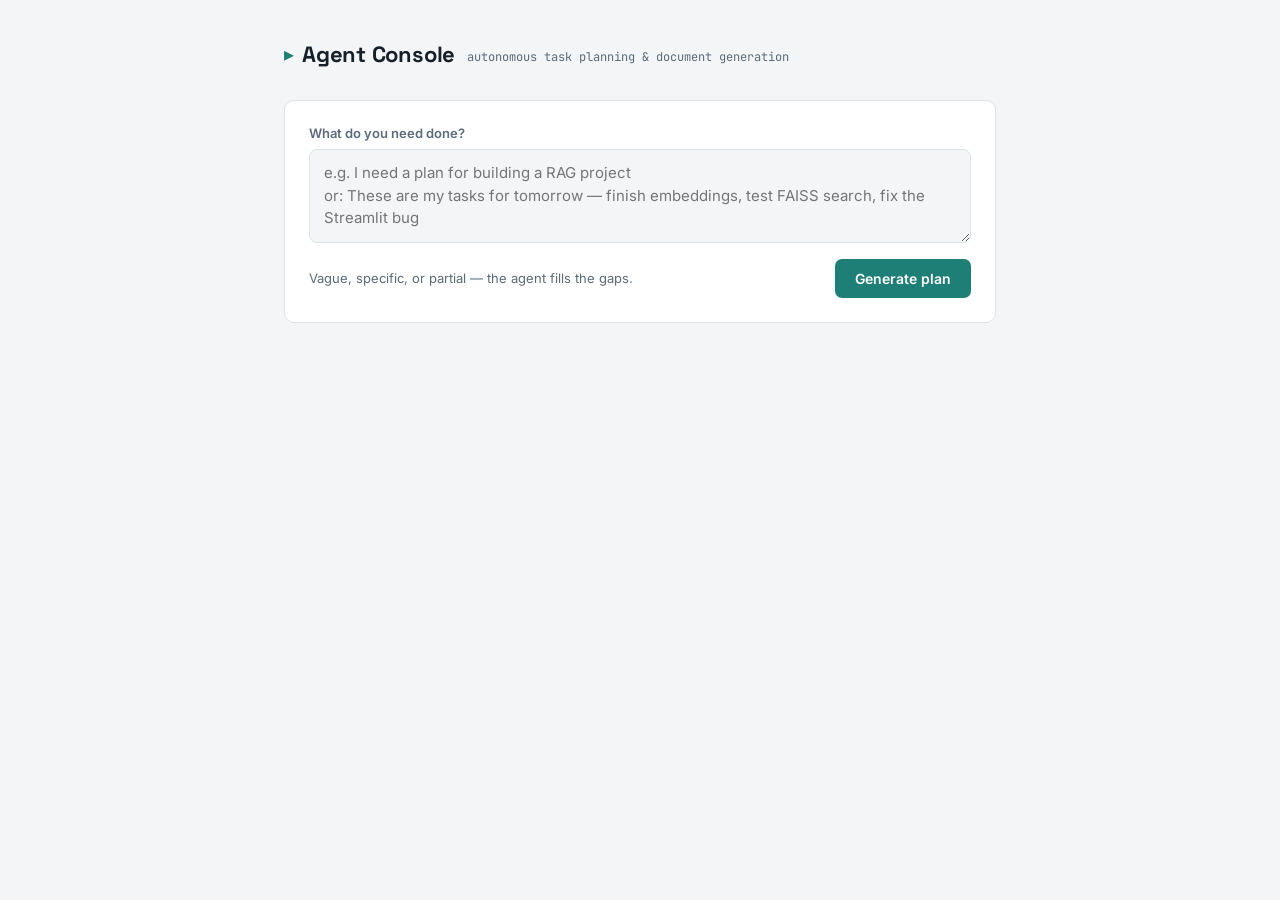
<file: Frontend/index.html>
<!DOCTYPE html>
<html lang="en">
<head>
<meta charset="UTF-8" />
<meta name="viewport" content="width=device-width, initial-scale=1.0" />
<title>Agent Console — Autonomous Document Planner</title>
<link rel="stylesheet" href="index.css" />
<link rel="preconnect" href="https://fonts.googleapis.com">
<link href="https://fonts.googleapis.com/css2?family=Space+Grotesk:wght@500;600;700&family=Inter:wght@400;500;600&family=JetBrains+Mono:wght@400;500&display=swap" rel="stylesheet">
</head>
<body>

  <div class="wrap">

    <header class="console-header">
      <div class="brand">
        <span class="brand-mark">▸</span>
        <span class="brand-name">Agent Console</span>
      </div>
      <span class="brand-sub">autonomous task planning &amp; document generation</span>
    </header>

    <section class="panel intake" id="intake-panel">
      <label for="request-input" class="panel-label">What do you need done?</label>
      <textarea
        id="request-input"
        placeholder="e.g. I need a plan for building a RAG project&#10;or: These are my tasks for tomorrow — finish embeddings, test FAISS search, fix the Streamlit bug"
        rows="3"
      ></textarea>
      <div class="intake-row">
        <span class="hint">Vague, specific, or partial — the agent fills the gaps.</span>
        <button id="submit-btn" class="btn btn-primary">
          <span class="btn-label">Generate plan</span>
        </button>
      </div>
    </section>

    <section class="panel agent-log hidden" id="log-panel">
      <div class="log-line" id="log-line">
        <span class="log-tag">agent</span>
        <span class="log-text" id="log-text">thinking<span class="dots"><span>.</span><span>.</span><span>.</span></span></span>
      </div>
    </section>

    <section class="panel plan-panel hidden" id="plan-panel">
      <div class="plan-header">
        <h2 id="plan-title">—</h2>
        <span class="plan-id" id="plan-id-badge"></span>
      </div>

      <table class="task-table">
        <thead>
          <tr>
            <th class="col-tag"></th>
            <th>Task</th>
            <th>Notes</th>
            <th>Status</th>
            <th>Deadline</th>
          </tr>
        </thead>
        <tbody id="task-tbody"></tbody>
      </table>

      <p class="agent-message" id="agent-message"></p>

      <div class="decision-row" id="decision-row">
        <button id="looks-good-btn" class="btn btn-primary">Looks good — generate document</button>
        <button id="needs-changes-btn" class="btn btn-ghost">Needs changes</button>
      </div>

      <div class="feedback-row hidden" id="feedback-row">
        <label for="feedback-input" class="panel-label">Tell the agent what to improve</label>
        <textarea
          id="feedback-input"
          placeholder="e.g. Add a testing phase before launch, remove the UI task, push the timeline out by a day"
          rows="2"
        ></textarea>
        <div class="intake-row">
          <button id="cancel-feedback-btn" class="btn btn-ghost">Cancel</button>
          <button id="refine-btn" class="btn btn-primary">
            <span class="btn-label">Update plan</span>
          </button>
        </div>
      </div>
    </section>

    <section class="panel result-panel hidden" id="result-panel">
      <div class="result-icon">✓</div>
      <div class="result-copy">
        <h3>Document generated</h3>
        <p id="result-filename"></p>
      </div>
      <a id="download-link" class="btn btn-primary" href="#" download>Download .docx</a>
    </section>

    <p class="error-banner hidden" id="error-banner"></p>

  </div>

<script src="script.js"></script>
</body>
</html>
</file>
<file: Frontend/index.css>
/* ---------- Design tokens ----------
   Background:  #F3F5F7  (cool paper)
   Surface:     #FFFFFF
   Ink:         #16202B  (near-black slate, not pure black)
   Ink-soft:    #5B6B7A  (secondary text)
   Line:        #DDE3E8
   Accent:      #1E7F76  (deep teal — "agent" actions)
   Accent-soft: #E4F1EF
   Flag:        #C97A2B  (amber — status/attention, used sparingly)
   Display face: Space Grotesk (headings, brand)
   Body face:    Inter
   Mono face:    JetBrains Mono (tags, status pills, plan IDs)
------------------------------------ */

:root {
  --bg: #F3F5F7;
  --surface: #FFFFFF;
  --ink: #16202B;
  --ink-soft: #5B6B7A;
  --line: #DDE3E8;
  --accent: #1E7F76;
  --accent-soft: #E4F1EF;
  --flag: #C97A2B;
  --flag-soft: #FBF0E3;
  --radius: 10px;
}

* { box-sizing: border-box; }

body {
  margin: 0;
  background: var(--bg);
  color: var(--ink);
  font-family: 'Inter', -apple-system, sans-serif;
  -webkit-font-smoothing: antialiased;
}

.wrap {
  max-width: 760px;
  margin: 0 auto;
  padding: 40px 24px 80px;
}

/* ---------- Header ---------- */

.console-header {
  display: flex;
  align-items: baseline;
  gap: 12px;
  margin-bottom: 32px;
  flex-wrap: wrap;
}

.brand {
  display: flex;
  align-items: center;
  gap: 8px;
}

.brand-mark {
  color: var(--accent);
  font-size: 20px;
}

.brand-name {
  font-family: 'Space Grotesk', sans-serif;
  font-weight: 700;
  font-size: 22px;
  letter-spacing: -0.01em;
}

.brand-sub {
  font-family: 'JetBrains Mono', monospace;
  font-size: 12px;
  color: var(--ink-soft);
}

/* ---------- Shared panel ---------- */

.panel {
  background: var(--surface);
  border: 1px solid var(--line);
  border-radius: var(--radius);
  padding: 24px;
  margin-bottom: 16px;
}

.hidden { display: none !important; }

.panel-label {
  display: block;
  font-size: 13px;
  font-weight: 600;
  color: var(--ink-soft);
  margin-bottom: 8px;
}

textarea {
  width: 100%;
  resize: vertical;
  font-family: 'Inter', sans-serif;
  font-size: 15px;
  line-height: 1.5;
  color: var(--ink);
  background: var(--bg);
  border: 1px solid var(--line);
  border-radius: 8px;
  padding: 12px 14px;
}

textarea:focus, button:focus-visible {
  outline: 2px solid var(--accent);
  outline-offset: 2px;
}

.intake-row {
  display: flex;
  align-items: center;
  justify-content: space-between;
  gap: 16px;
  margin-top: 12px;
  flex-wrap: wrap;
}

.hint {
  font-size: 13px;
  color: var(--ink-soft);
}

/* ---------- Buttons ---------- */

.btn {
  font-family: 'Inter', sans-serif;
  font-size: 14px;
  font-weight: 600;
  border: none;
  border-radius: 7px;
  padding: 11px 20px;
  cursor: pointer;
  transition: transform 0.08s ease, background 0.15s ease;
  text-decoration: none;
  display: inline-flex;
  align-items: center;
  gap: 8px;
}

.btn:active { transform: scale(0.98); }

.btn-primary {
  background: var(--accent);
  color: #fff;
}
.btn-primary:hover { background: #17655E; }
.btn-primary:disabled {
  background: #9FB8B4;
  cursor: not-allowed;
}

.btn-ghost {
  background: transparent;
  color: var(--ink-soft);
  border: 1px solid var(--line);
}
.btn-ghost:hover { border-color: var(--ink-soft); color: var(--ink); }

/* ---------- Agent "thinking" log ---------- */

.agent-log {
  font-family: 'JetBrains Mono', monospace;
  font-size: 14px;
  background: var(--ink);
  color: #D9E4E2;
  border: none;
}

.log-line { display: flex; gap: 10px; align-items: baseline; }

.log-tag {
  color: var(--accent);
  font-weight: 500;
}
.log-tag::before { content: "["; }
.log-tag::after { content: "]"; }

.dots span {
  animation: blink 1.2s infinite;
  opacity: 0;
}
.dots span:nth-child(2) { animation-delay: 0.2s; }
.dots span:nth-child(3) { animation-delay: 0.4s; }
@keyframes blink {
  0%, 20% { opacity: 0; }
  50% { opacity: 1; }
  100% { opacity: 0; }
}

@media (prefers-reduced-motion: reduce) {
  .dots span { animation: none; opacity: 1; }
}

/* ---------- Plan panel ---------- */

.plan-header {
  display: flex;
  align-items: center;
  justify-content: space-between;
  gap: 12px;
  margin-bottom: 18px;
  flex-wrap: wrap;
}

.plan-header h2 {
  font-family: 'Space Grotesk', sans-serif;
  font-size: 20px;
  margin: 0;
}

.plan-id {
  font-family: 'JetBrains Mono', monospace;
  font-size: 12px;
  color: var(--ink-soft);
  background: var(--bg);
  border: 1px solid var(--line);
  border-radius: 5px;
  padding: 3px 8px;
}
.plan-id::before { content: "plan_id: "; }

.task-table {
  width: 100%;
  border-collapse: collapse;
  font-size: 14px;
}

.task-table th {
  text-align: left;
  font-size: 12px;
  text-transform: uppercase;
  letter-spacing: 0.04em;
  color: var(--ink-soft);
  font-weight: 600;
  padding: 8px 10px;
  border-bottom: 1px solid var(--line);
}

.task-table td {
  padding: 10px;
  border-bottom: 1px solid var(--line);
  vertical-align: top;
}

.task-table tr:last-child td { border-bottom: none; }

.col-tag { width: 34px; }

.row-tag {
  font-family: 'JetBrains Mono', monospace;
  font-size: 12px;
  color: var(--accent);
}

.status-pill {
  font-family: 'JetBrains Mono', monospace;
  font-size: 11px;
  padding: 3px 8px;
  border-radius: 20px;
  white-space: nowrap;
  display: inline-block;
}
.status-not-started { background: var(--flag-soft); color: var(--flag); }
.status-in-progress { background: var(--accent-soft); color: var(--accent); }
.status-done { background: #E4EEE1; color: #3D7A31; }

.deadline-tag {
  font-family: 'JetBrains Mono', monospace;
  font-size: 12px;
  color: var(--ink-soft);
}

.agent-message {
  font-size: 14px;
  color: var(--ink-soft);
  margin: 16px 0 0;
}

.decision-row {
  display: flex;
  gap: 10px;
  margin-top: 16px;
  flex-wrap: wrap;
}

.feedback-row {
  margin-top: 16px;
  padding-top: 16px;
  border-top: 1px dashed var(--line);
}

/* ---------- Result panel ---------- */

.result-panel {
  display: flex;
  align-items: center;
  gap: 16px;
  flex-wrap: wrap;
}

.result-icon {
  width: 40px;
  height: 40px;
  border-radius: 50%;
  background: var(--accent-soft);
  color: var(--accent);
  display: flex;
  align-items: center;
  justify-content: center;
  font-size: 18px;
  flex-shrink: 0;
}

.result-copy { flex: 1; min-width: 180px; }
.result-copy h3 {
  font-family: 'Space Grotesk', sans-serif;
  margin: 0 0 4px;
  font-size: 16px;
}
.result-copy p {
  margin: 0;
  font-family: 'JetBrains Mono', monospace;
  font-size: 12px;
  color: var(--ink-soft);
}

/* ---------- Error ---------- */

.error-banner {
  background: var(--flag-soft);
  color: var(--flag);
  border: 1px solid #EAC69A;
  border-radius: 8px;
  padding: 12px 16px;
  font-size: 14px;
}

/* ---------- Responsive ---------- */

@media (max-width: 560px) {
  .wrap { padding: 24px 16px 60px; }
  .task-table { font-size: 13px; }
  .task-table th, .task-table td { padding: 8px 6px; }
  .decision-row .btn { flex: 1; justify-content: center; }
}
</file>
